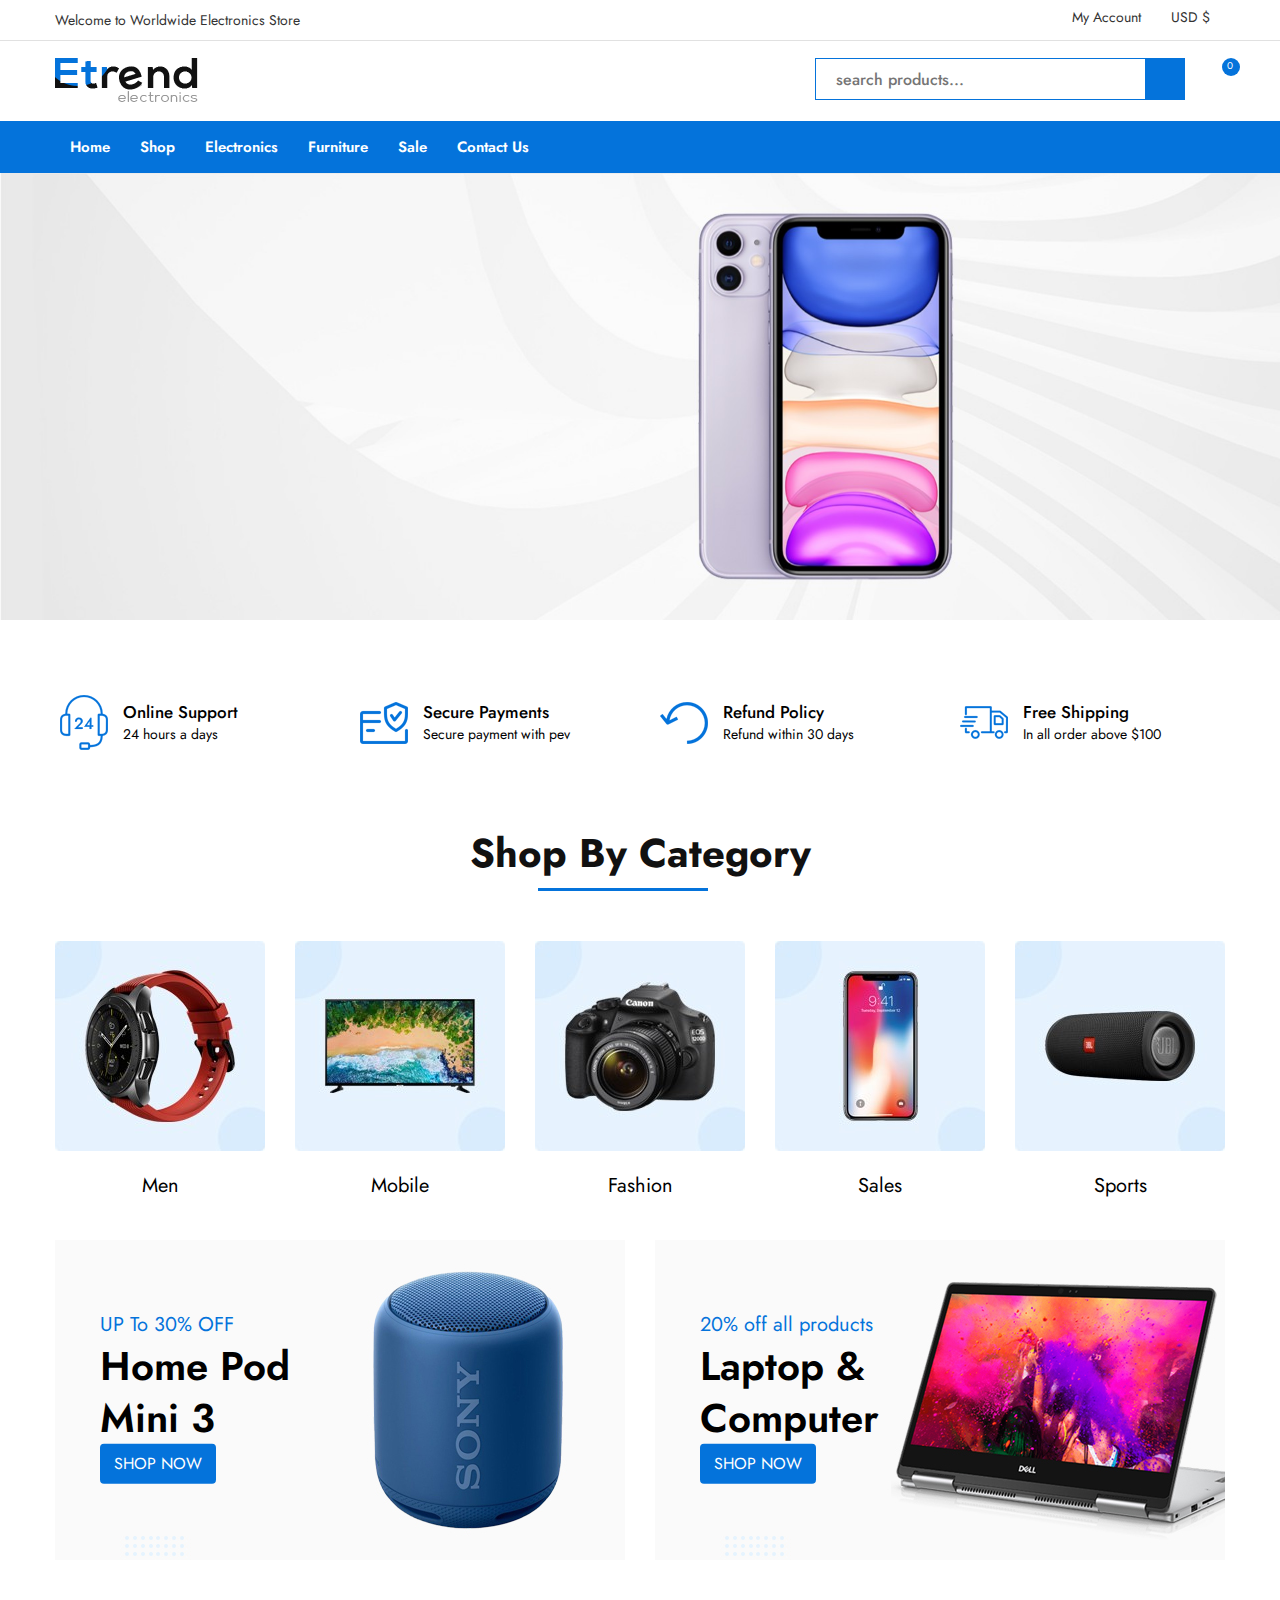
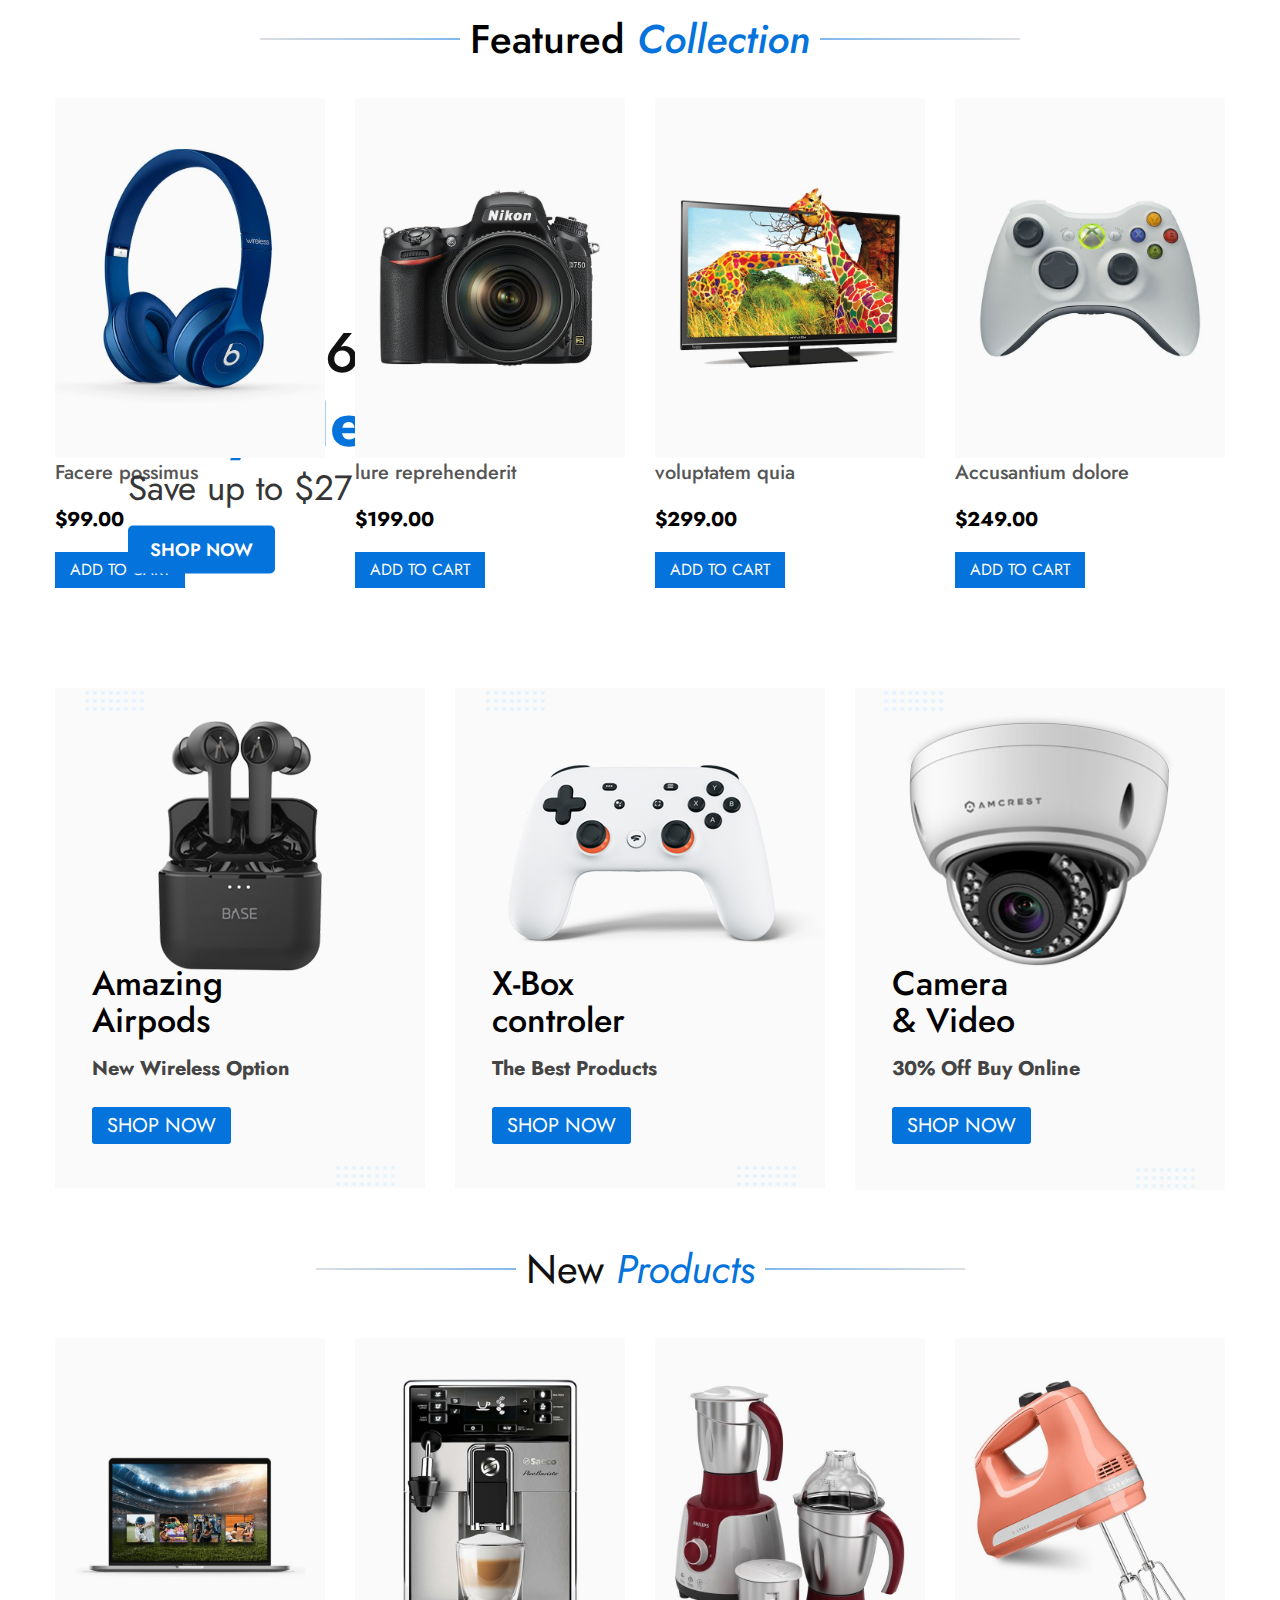
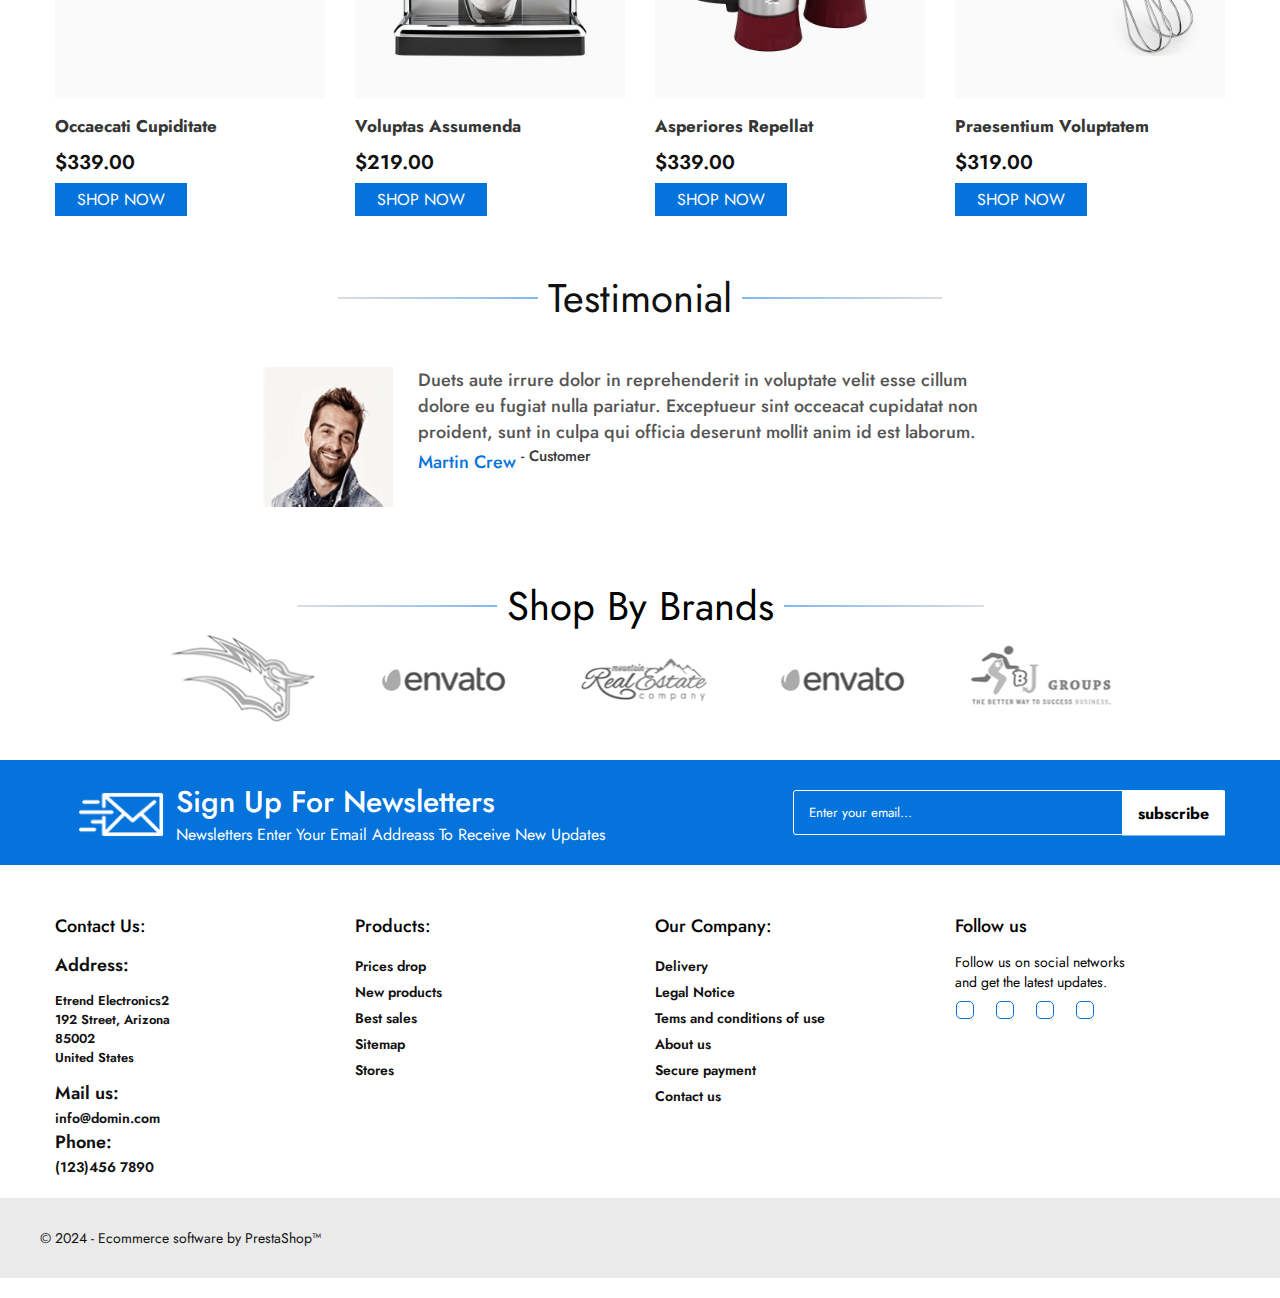
<file: index.html>
<!DOCTYPE html>
<html lang="en">

<head>
  <meta charset="UTF-8" />
  <meta name="viewport" content="width=device-width, initial-scale=1.0" />
  <title>Electronics website</title>
  <link rel="stylesheet" href="css/style.css" />
  <link href="https://fonts.googleapis.com/css2?family=Jost:ital,wght@0,100..900;1,100..900&display=swap"
    rel="stylesheet" />
  <link rel="stylesheet" href="https://cdnjs.cloudflare.com/ajax/libs/font-awesome/6.6.0/css/all.min.css"
    integrity="sha512-Kc323vGBEqzTmouAECnVceyQqyqdsSiqLQISBL29aUW4U/M7pSPA/gEUZQqv1cwx4OnYxTxve5UMg5GT6L4JJg=="
    crossorigin="anonymous" referrerpolicy="no-referrer" />



</head>

<body>
  <div class="web-page">
    <!-- start header section -->
    <div class="header">
      <div class="header-top">
        <div class="header-top-outer">
          <div class="container">
            <div class="header-top-inner">
              <div class="header-top-text">
                <p>Welcome to Worldwide Electronics Store</p>
              </div>
              <ul class="right-side-icon">
                <li><a href="">My Account <i class="fa-solid fa-angle-down"></i></a>
                  <ul class="sub-account">
                    <li><a href="">Create an Account</a></li>
                    <li><a href="">Sign in</a></li>
                  </ul>
                </li>
                <li><a href="">USD $ <i class="fa-solid fa-angle-down"></i></a>
                  <ul class="sub-dollar">
                    <li><a href="#">EUR€</a></li>
                    <li><a href="#">USD$</a></li>

                  </ul>
              </ul>
            </div>
          </div>
        </div>

      </div>
      <!-- and top header -->
      <!-- start header middle -->
      <div class="header-middle">
        <div class="outer-middle">
          <div class="container">
            <div class="inner-middle">
              <div class="logo-header">
                <img src="image/logo.png" alt="">
              </div>



              <div class="cart">
                <a href="#">
                  <i class="fa-solid fa-bag-shopping"></i>
                </a>
                <span class="cart-qty">
                  <span class="cart-number">0</span>
                </span>
              </div>
              <div class="header-search">
                <div class="search-tag-block">
                  <div class="search-box">
                    <form action="">
                      <input type="text" name="text" placeholder=" search products...">
                      <button class="search-botton" type="submit">
                        <i class="fa-solid fa-magnifying-glass"></i>
                      </button>
                    </form>
                  </div>
                </div>
              </div>

            </div>
          </div>
        </div>
      </div>
      <!-- and header middle -->

      <div class="header-end">
        <div class="outer-header-end">
          <div class="container">

            <ul class="header-inner">
              <li><a href="#">Home</a></li>
              <li><a href="#">shop<i class="fa-solid fa-angle-down"></i> </a>
                <ul class="sub-shop">
                  <li><a href="#">Fashion <i class="fa-solid fa-angle-down"></i></a>
                    <ul class="sub-fashion">
                      <li><a href="#">Men</a></li>
                      <li><a href="#">Woman</a></li>
                      <li><a href="#">Kids</a></li>
                      <li><a href="#">Accessiores</a></li>
                    </ul>
                  </li>
                  <li><a href="#">Jewellery <i class="fa-solid fa-angle-down"></i></a>
                    <ul class="sub-jewellery">
                      <li><a href="#">Rings</a></li>
                      <li><a href="#">Bracelets</a></li>
                      <li><a href="#">Necklaces</a></li>
                      <li><a href="#"> Wedding Brands</a></li>
                    </ul>
                  </li>
                  <li><a href="#">Furniture <i class="fa-solid fa-angle-down"></i></a>
                    <ul class="sub-furniture">
                      <li><a href="#">Living Room</a></li>
                      <li><a href="#">Kitchen</a></li>
                      <li><a href="#">Office</a></li>
                      <li><a href="#">Home Decor</a></li>
                    </ul>
                  </li>
                  <li><a href="#"> Autoparts <i class="fa-solid fa-angle-down"></i></a>
                    <ul class="sub-autoparts">
                      <li><a href="#">Engine Parts</a></li>
                      <li><a href="#">Exhaust Parts</a></li>
                      <li><a href="#">Brake Parts</a></li>
                      <li><a href="#">Body Parts</a></li>
                    </ul>
                  </li>
                </ul>
              </li>
              <li><a href="#">Electronics <i class="fa-solid fa-angle-down"></i> </a>
                <ul class="sub-electronics">
                  <li><a href="#">Mobile <i class="fa-solid fa-angle-down"></i></a>
                    <ul class="sub-mobile">
                      <li><a href="#">Apple</a></li>
                      <li><a href="#">BlackBerry</a></li>
                      <li><a href="#">OnePlus</a></li>
                      <li><a href="#">Sony</a></li>
                    </ul>
                  </li>
                  <li> <a href="#">Cameras <i class="fa-solid fa-angle-down"></i></a>
                    <ul class="sub-camera">
                      <li><a href="#">DSLR</a></li>
                      <li><a href="#">Lences</a></li>
                      <li><a href="#">Tripods</a></li>
                      <li><a href="#">Batteries</a></li>
                    </ul>
                  </li>
                </ul>
              </li>
              <li><a href="#"> furniture <i class="fa-solid fa-angle-down"></i></a>
                <ul class="sub-feature">
                  <li><a href="#">Lving Room</a></li>
                  <li><a href="#">Kitchen</a></li>
                  <li><a href="#">Office</a></li>
                  <li><a href="#">Home Decor</a></li>
                </ul>
              </li>
              <li><a href="#">sale</a></li>
              <li><a href="#">contact us</a></li>
            </ul>
          </div>
        </div>
      </div>
    </div>
    <!-- end header section -->
    <!-- start body section -->
    <div class="body-section">
      <!-- start banner-section -->
      <div class="banner-outer">
        <img src="image/banner-image.jpg" alt="">
        <div class="container">
          <div class="banner">
           
            

            <div class="banner-text">
              <p class="text">IPhone16</p>
              <strong>Stay hello G7 </strong>
              <p class="discount">Save up to $27</p>
              <a href="#" class="button">Shop now</a>
            </div>
          </div>
        </div>
      </di2v>
      <!-- end banner section -->
      <!-- start service block -->
      <div class="outer-service">
        <div class="container">
          <div class="inner-service">
            <div class="item-service">
              <div class="inner-item-service">
                <div class="service-img">
                  <img src="image/support.png" alt="" />
                </div>
                <div class="service-text">
                  <span class="support">Online Support </span>
                  <p class="delivery">24 hours a days</p>
                </div>
              </div>
            </div>
            <div class="item-service">
              <div class="inner-item-service">
                <div class="service-img">
                  <img src="image/Securerity.png" alt="" />
                </div>
                <div class="service-text">
                  <span class="support">Secure Payments </span>
                  <p class="delivery">Secure payment with pev</p>
                </div>
              </div>
            </div>
            <div class="item-service">
              <div class="inner-item-service">
                <div class="service-img">
                  <img src="image/Refund-Policy.png" alt="" />
                </div>
                <div class="service-text">
                  <span class="support"> Refund Policy </span>
                  <p class="delivery">Refund within 30 days</p>
                </div>
              </div>
            </div>
            <div class="item-service">
              <div class="inner-item-service">
                <div class="service-img">
                  <img src="image/Free-Shipping.png" alt="" />
                </div>
                <div class="service-text">
                  <span class="support">Free Shipping </span>
                  <p class="delivery">In all order above $100</p>
                </div>
              </div>
            </div>
          </div>
        </div>
      </div>
      <!--start to the category section -->
      <div class="outer-category">
        <div class="container">
          <div class="category-title">
            <strong class="shop-category">Shop by Category

              </stromg>

          </div>
        </div>
      </div>
      <!--and category-heading  -->
      <!-- start category item -->
      <div class="row-category">
        <div class="container">
          <div class="inner-category">
            <div class="item-category">
              <img src="image/men.jpg" alt="">
              <div class="category-text">Men</div>
            </div>
            <div class="item-category">
              <img src="image/mobile.jpg" alt="">
              <div class="category-text">Mobile</div>
            </div>
            <div class="item-category">
              <img src="image/fashion.jpg" alt="">
              <div class="category-text">fashion</div>
            </div>

            <div class="item-category">

              <img src="image/sale.jpg" alt="">
              <div class="category-text">sales</div>

            </div>
            <div class="item-category">
              <div class="item-hide">
                <img src="image/sports.jpg" alt="">
                <div class="category-text">sports</div>
              </div>
            </div>
          </div>
        </div>
      </div>
      <!-- and categoty -->
      <!-- start product  -->
      <div class="outer-product">
        <div class="container">
          <div class="inner-product">
            <div class="item-product">
              <a href="">
                <img src="image/product-1.jpg" alt="">
              </a>
              <div class="product-text">
                <p class="product-discount">UP To 30% OFF</p>
                <strong class="product-mini">Home Pod <br> Mini 3</strong> <br>

                <a href="#" class="button">SHOP NOW</a>
              </div>
            </div>
            <div class="item-product">
              <a href="">
                <img src="image/product-2.jpg" alt=""> </a>
              <div class="product-text">
                <p class="product-discount">
                  20% off all products</p>
                <strong class="product-mini"> Laptop & Computer</strong> <br>

                <a href="#" class="button">SHOP NOW</a>
              </div>
            </div>
          </div>
        </div>
      </div>
      <!-- and product -->
      <!-- start  new product -->
      <div class="outer-newproduct">
        <div class="container">
          <div class="inner-newproduct">
            <div class="text-newproduct">
              <strong class="latest">Featured <i class="collect">Collection</i> </strong>
            </div>
            <div class="body-newproduct">
              <div class="item-newproduct">
                <div class="imagenewproduct">
                  <img src="image/newproduct1.jpg" alt="">
                  <div class="image-text">
                    <a href="#" class="Quick-view">Quick View</a>
                  </div>
                </div>
                <div class="newproduct-text">
                  <p class="possimus">Facere possimus </p>
                  <strong>$99.00</strong>

                  <a href="#" class="button">add to cart</a>
                </div>
              </div>
              <div class="item-newproduct">
                <div class="imagenewproduct">
                  <img src="image/newproduct2.jpg" alt="">
                  <div class="image-text">
                    <a href="#" class="Quick-view">Quick View</a>
                  </div>
                </div>
                <div class="newproduct-text">
                  <p class="possimus">lure reprehenderit </p>
                  <strong>$199.00</strong>

                  <a href="#" class="button">add to cart</a>
                </div>
              </div>
              <div class="item-newproduct">
                <div class="imagenewproduct">
                  <img src="image/newproduct3.jpg" alt="">
                  <div class="image-text">
                    <a href="#" class="Quick-view">Quick View</a>
                  </div>
                </div>
                <div class="newproduct-text">
                  <p class="possimus">voluptatem quia </p>
                  <strong>$299.00</strong>

                  <a href="#" class="button">add to cart</a>
                </div>
              </div>

              <div class="item-newproduct">
                <div class="item-hide">
                  <div class="imagenewproduct">
                    <img src="image/newproduct4.jpg" alt="">
                    <div class="image-text">
                      <a href="#" class="Quick-view">Quick View</a>
                    </div>
                  </div>
                  <div class="newproduct-text">
                    <p class="possimus">Accusantium dolore</p>
                    <strong>$249.00</strong>

                    <a href="#" class="button">add to cart</a>
                  </div>
                </div>
              </div>
            </div>

          </div>
        </div>
      </div>
      <!-- and new product -->
      <!-- start hiro product -->
      <div class="outer-hiroproduct">
        <div class="container">
          <div class="inner-hiroproduct">

            <div class="item-inner-hiro">
              <a href="">
                <img src="image/feature1.jpg" alt="">
              </a>
              <div class="item-hiroproduct">
                <p>
                  <strong>Amazing <br>
                    Airpods</strong>
                <p class="new-hiro">new wireless option</p>
                <a href="#" class="button">Shop now</a>
                </p>

              </div>
            </div>
            <div class="item-inner-hiro">
              <a href="">
                <img src="image/feature2.jpg" alt="">
              </a>
              <div class="item-hiroproduct">
                <p>
                  <strong>X-Box <br>
                    controler</strong>
                <p class="new-hiro">the best products</p>
                <a href="#" class="button">Shop now</a>
                </p>

              </div>
            </div>
            <div class="item-inner-hiro">
              <div class="hide-image">
                <a href="">
                  <img src="image/feature3.jpg" alt="">
                </a>
                <div class="item-hiroproduct">
                  <p>
                    <strong>Camera<br>
                      & Video</strong>
                  <p class="new-hiro">30% off buy online</p>
                  <a href="#" class="button">Shop now</a>
                  </p>

                </div>
              </div>
            </div>
          </div>

        </div>
      </div>

      <!--and  hiro product  -->






      <!--  start to product-collection -->
      <div class="outer-product-collection">
        <div class="container">
          <div class="inner-product-collection">
            <div class="text-product-heading">
              <strong class="latest">New <span class="product">Products</span>
              </strong>
              <div class="body-product-collection">
                <div class="item-product-collection">
                  <div class="imagenewproduct">
                    <img src="image/product11.jpg" alt="">
                    <div class="image-text">
                      <a href="#" class="Quick-view">Quick View</a>
                    </div>
                  </div>
                  <div class="text-product-collection">
                    <p class="detail"> Occaecati Cupiditate</p>
                    <p> <strong class="dolar">$339.00</strong>
                    </p>
                    <a href="#" class="button">Shop now</a>
                  </div>
                </div>

                <div class="item-product-collection">
                  <div class="imagenewproduct">
                    <img src="image/product12.jpg" alt="">
                    <div class="image-text">
                      <a href="#" class="Quick-view">Quick View</a>
                    </div>
                  </div>
                  <div class="text-product-collection">
                    <p class="detail">Voluptas assumenda</p>
                    <p> <strong class="dolar">$219.00</strong>
                    </p>
                    <a href="#" class="button">Shop now</a>
                  </div>
                </div>

                <div class="item-product-collection">
                  <div class="item-hide">
                    <div class="imagenewproduct">
                      <img src="image/product13.jpg" alt="">
                      <div class="image-text">
                        <a href="#" class="Quick-view">Quick View</a>
                      </div>
                    </div>
                    <div class="text-product-collection">
                      <p class="detail"> asperiores repellat</p>
                      <p> <strong class="dolar">$339.00</strong>
                      </p>
                      <a href="#" class="button">Shop now</a>
                    </div>
                  </div>
                </div>

                <div class="item-product-collection">
                  <div class="item-hide-2">
                    <div class="imagenewproduct">
                      <img src="image/product14.jpg" alt="">
                      <div class="image-text">
                        <a href="#" class="Quick-view">Quick View</a>
                      </div>
                    </div>
                    <div class="text-product-collection">
                      <p class="detail"> praesentium voluptatem</p>
                      <p> <strong class="dolar">$319.00</strong>
                      </p>
                      <a href="#" class="button">Shop now</a>
                    </div>
                  </div>
                </div>




              </div>

            </div>
          </div>
        </div>
      </div>
      <!-- and to product-collection -->


      <!-- start to Testimonial -->
      <div class="outer-testimonial">
        <div class="container">
          <div class="inner-testimonial">
            <div class="heading-testimonial">
              <strong class="latest">Testimonial</strong>
            </div>
          </div>
          <div class="body-testimonial">

            <div class="image-testimonial">
              <img src="image/tetimonial2.jpg" alt="">
            </div>
            <div class="text-testimonial">
              <p>
                Duets aute irrure dolor in reprehenderit in voluptate velit esse cillum dolore eu fugiat nulla pariatur.
                Exceptueur sint occeacat cupidatat non proident, sunt in culpa qui officia deserunt mollit anim id est
                laborum.
              </p>
              <p class="crew">martin crew <sup>- Customer</sup></p>
            </div>
          </div>
        </div>
      </div>

      <!-- and to testim onial -->


      <!-- start  latest-blogs -->
      <div class="outer-latest">
        <div class="container">
          <div class="inner-latest">
            <div class="heading-latest">
              <strong class="  latest">Shop By Brands </strong>
            </div>
          </div>
          <div class="body-latest">
            <div class="item-latest">

              <div class="image-latest">
                <img src="image/img1.png" alt="">
              </div>
              <div class="image-latest">

                <img src="image/img2.png" alt="">
              </div>
              <div class="image-latest">

                <img src="image/img4.png" alt="">
              </div>
              <div class="image-latest">

                <img src="image/img3.png" alt="">
              </div>
              <div class="image-latest">

                <img src="image/img5.png" alt="">
              </div>

            </div>



          </div>

        </div>
      </div>
      <!-- and latest-blogs -->
    </div>
    <!-- start footer -->
    <div class="footer">
      <div class="footer-top">
        <div class="outer-footer-top">
          <div class="container">
            <div class="inner-footer-top">
              <div class="item-top-footer">
                <img src="image/newsletter-icon.png" alt="">
                <div class="new-letter-text">
                  <h4>Sign Up For Newsletters</h4>
                  <p>Newsletters Enter Your Email Addreass To Receive New Updates</p>
                </div>
              </div>
              <div class="footer-search-box">
                <div class="gooter-search-block">
                  <div class="search-footer-box">
                    <form action="">
                      <input type="email" name="email" value="Enter your email...">
                      <a href="#" class="subscribe">subscribe</a>
                    </form>
                  </div>
                </div>
              </div>
            </div>
          </div>
        </div>
      </div>
      <div class="middle-top">

        <div class="outer-middle-footer">
          <div class="container">
            <div class="inner-middle-footer">
              <ul class="item-footer">
                <span>Contact Us:</span>

                <li>Address:</li>
                <span class="Address">
                  Etrend Electronics2 <br>
                  192 Street, Arizona <br>
                  85002 <br>
                  United States <br>
                </span>
                <li>Mail us: </li>
                <a href="#">info@domin.com</a>

                <li>Phone: </li>
                <a href="tel:1-562-867-5309">(123)456 7890</a>

              </ul>

              <ul class="item-footer">
                <span>Products:</span>

                <li><a href="#">Prices drop</a></li>
                <li><a href="#">New products</a></li>
                <li><a href="#">Best sales</a></li>
                <li><a href="#">Sitemap</a></li>
                <li><a href="#">Stores</a></li>
              </ul>



              <ul class="item-footer">
                <span>Our Company:</span>

                <li><a href="#">Delivery</a></li>
                <li><a href="#">Legal Notice</a></li>
                <li><a href="#">Tems and conditions of use</a></li>
                <li><a href="#">About us</a></li>
                <li><a href="#">Secure payment</a></li>
                <li><a href="#">Contact us</a></li>
              </ul>


              <ul class="item-footer">
                <span>Follow us</span>

                <p>Follow us on social networks <br> and get the latest updates.</p>
                <ul class="icon">
                  <li><a href="#">
                      <i class="fa-brands fa-facebook"></i>
                    </a></li>
                  <li><a href="#">
                      <i class="fa-brands fa-twitter"></i>
                    </a></li>
                  <li><a href="#">
                      <i class="fa-brands fa-youtube"></i>
                    </a></li>
                  <li><a href="#">
                      <i class="fa-brands fa-google-plus-g"></i>
                    </a></li>
                </ul>
              </ul>

            </div>
          </div>
        </div>
      </div>
      <div class="end-top">
        <div class="outer-footer-end">
          <div class="container">
            <div class="inner-footer-end">
              <p class="footer-end-text">
                <a href="https://prestashop.com/">
                  © 2024 - Ecommerce software by PrestaShop™
                </a>
              </p>
              <ul>
                <li><a href="#"> <i class="fa-brands fa-cc-visa"></i></a></li>
                <li><a href="#"> <i class="fa-brands fa-cc-paypal"></i></a></li>
                <li><a href="#"> <i class="fa-brands fa-cc-discover"></i></a></li>
                <li><a href="#"> <i class="fa-brands fa-cc-amex"></i></a></li>
                <li><a href="#"> <i class="fa-brands fa-cc-mastercard"></i></a></li>
              </ul>
            </div>
          </div>
        </div>
      </div>
    </div>
  </div>
</body>

</html>
</file>
<file: css/style.css>
* {
      margin: 0;
      padding: 0;
      font-family: "Jost", sans-serif;
  }

  img {
      width: 100%;
      display: block;
      height: auto;
  }

  .collect {
      color: #0473db;
  }

  .container {
      max-width: 1200px;
      padding: 0 15px;
      margin: 0 auto;
      box-sizing: border-box;
      display: block;
      width: 100%;
  }

  @media(max-width:1199px) {
      .container {
          max-width: 960px;
      }
  }

  @media(max-width:991px) {
      .container {
          max-width: 720px;
      }
  }

  @media(max-width:767px) {
      .container {
          max-width: 540px;
      }
  }

  a {
      text-decoration: none;
  }

  ul {
      padding: 0;
  }

  li {
      list-style-type: none;
      text-decoration: none;
  }

  /* start header section */
  .header {
      display: block;
  }

  .header-top {
      display: block;
      box-sizing: border-box;
  }

  .header-top-outer {
      display: block;
      clear: both;
      border-bottom: 1px solid #e1e1e1;
  }

  .header-top-outer .header-top-inner {
      display: flex;
      justify-content: space-between;

      margin: 0 -15px;
  }

  .header-top-outer .header-top-inner .header-top-text {
      width: 50%;
      padding: 0 15px;
      box-sizing: border-box;

  }

  .header-top-outer .header-top-inner .header-top-text p {
      display: block;
      padding: 10px 0;
      box-sizing: border-box;
      font-size: 14px;
      color: #333333;
      font-weight: 400;
  }

  @media(max-width:767px) {
      .header-top-outer .header-top-inner .header-top-text p {

          font-size: 13px;
      }
  }

  .header-top-outer .header-top-inner .right-side-icon {
      width: 50%;
      display: flex;
      padding: 0 15px;
      box-sizing: border-box;
      justify-content: flex-end;
  }


  .header-top-outer .header-top-inner .right-side-icon li {
      position: relative;
      padding: 5px 15px;
      box-sizing: border-box;
      display: block;


  }

  .header-top-outer .header-top-inner .right-side-icon li a:hover {
      color: #0473db;
  }

  .header-top-outer .header-top-inner .right-side-icon li a {
      display: inline-block;
      color: #111;
      font-size: 14px;
      font-weight: 400;
      color: #333333;
  }



  .fa-solidfa-angle-down::before {
      content: "\f107";
      font-weight: 500;
      font-style: normal;
      line-height: 1px;

  }

  .header-top-outer .header-top-inner .right-side-icon li .sub-account {
      display: none;
      border-top: 3px solid #0473db;
      position: absolute;
      top: 100%;
      left: 0;
      z-index: 100;
      background-color: #fff;
      min-width: 140px;
      font-size: 14px;
      color: #000;
      box-shadow: rgba(0, 0, 0, 0.24) 0px 3px 8px;


  }

  .header-top-outer .header-top-inner .right-side-icon li .sub-dollar {
      display: none;
      border-top: 3px solid #0473db;
      position: absolute;
      top: 100%;
      left: 0;
      z-index: 100;
      background-color: #fff;
      min-width: 90px;
      font-size: 14px;
      color: #000;
      box-shadow: rgba(0, 0, 0, 0.24) 0px 3px 8px;
  }

  .header-top-outer .header-top-inner .right-side-icon li:hover .sub-dollar {
      display: block;
  }

  .header-top-outer .header-top-inner .right-side-icon li .sub-account a {
      display: inline-block;


      box-sizing: border-box;
      text-align: left;
  }

  .header-top-outer .header-top-inner .right-side-icon li:hover .sub-account {
      display: block;

  }

  .header-top-outer .header-top-inner .right-side-icon li .sub-dollar a {
      background-color: #fff;
      border: 1px solid black;
      display: inline-block;
      padding: 4px 15px;
      text-align: center;
      color: #000;
      transition: .5s all ease .5s;


  }

  .header-top-outer .header-top-inner .right-side-icon li .sub-dollar a:hover {
      background-color: #0473db;
      color: #fff;
  }

  /*  and header -top */
  /*  start header  middle */
  .outer-middle {
      display: block;
      clear: both;


  }

  .outer-middle .inner-middle {
      display: block;
      margin: 0 -15px;
  }

  .outer-middle .inner-middle .logo-header {
      float: left;
      padding: 15px;
      box-sizing: border-box;
      height: 80px;
  }


  .outer-middle .inner-middle .cart {
      position: relative;
      float: right;
      width: 45px;

  }

  @media(max-width:767px) {
      .outer-middle .inner-middle .cart {
          width: 31px;
      }

  }

  .outer-middle .inner-middle .cart a {
      display: block;
      padding: 26px 0;
      text-align: center;
      line-height: 24px;


      font-size: 24px;
      color: #0473db;
  }

  .outer-middle .inner-middle .cart .cart-qty {
      display: block;
      position: absolute;
      top: 17px;
      color: #fff;

      font-size: 10px;
      height: 18px;
      left: 27px;

      width: 18px;
      border-radius: 50%;
      background-color: #0473db;

  }

  @media(max-width:767px) {
      .outer-middle .inner-middle .cart .cart-qty {

          left: 21px;
      }

  }


  .outer-middle .inner-middle .cart-qty .cart-number {

      text-align: center;
      padding-left: 5px;
      box-sizing: border-box;
  }

  .outer-middle .inner-middle .header-search {
      float: right;
      position: relative;
      width: 370px;
      margin-left: 15px;
      padding: 17px 0;
      margin-right: 10px;
      box-sizing: border-box;
  }

  @media(max-width:767px) {
      .outer-middle .inner-middle .header-search {
          width: 297px;
          padding: 16px 0;

      }

  }

  .outer-middle .inner-middle .header-search .search-tag-block {

      display: block;
      text-align: center;
      margin: 0;
  }

  .outer-middle .inner-middle .header-search .search-tag-block .search-box {
      position: relative;
      min-width: 100%;
      float: none;
  }

  .outer-middle .inner-middle .header-search .search-tag-block .search-box .form {
      position: relative;
  }

  input[type="text"] {
      min-width: 100%;
      background: #ffffff;
      color: #111111;
      height: 42px;
      padding-left: 15px;
      padding-right: 45px;
      min-width: 100%;
      font-weight: 500;
      border: 1px solid #0473db;
      box-sizing: border-box;
      font-size: 16px;
      width: 100%;
  }

  .outer-middle .inner-middle .header-search .search-tag-block .search-box .search-botton {
      background: #0473db;
      border: none;
      color: #fff;
      height: 40px;
      width: 40px;
      padding: 0;
      text-align: center;
      position: absolute;
      right: 0px;
      top: 1px;
  }

  /*  and header  middle */

  /* start  header bottom */


  .header-end {
      display: block;
      box-sizing: border-box;
  }

  .outer-header-end {
      display: block;
      background-color: #0473db;
      clear: both;
  }

  .outer-header-end .header-inner {
      display: flex;

  }

  .outer-header-end .header-inner li {
      padding: 10px 15px;
      box-sizing: border-box;
      position: relative;
  }

  @media(max-width:767px) {
      .outer-header-end .header-inner li {
          padding: 8px 12px;

      }

  }

  .outer-header-end .header-inner>li>a {
      display: inline-block;

      color: #fff;
      font-size: 15px;
      font-weight: 600;
      text-decoration: none;
      text-transform: capitalize;
      padding: 5px 0;
  }

  @media(max-width:767px) {
      .outer-header-end .header-inner>li>a {
          font-size: 13px;
          padding: 0;

      }

  }

  .outer-header-end .header-inner li .sub-shop {
      position: absolute;
      display: none;
      top: 100%;
      left: 0;
      box-shadow: rgba(0, 0, 0, 0.24) 0px 3px 8px;
      min-width: 210px;
      z-index: 100;
      background-color: #fff;
      box-sizing: border-box;
      transition: 0.5s;
  }

  .outer-header-end .header-inner li .sub-shop a {
      text-decoration: none;
      color: #111111;

      z-index: 1;
      box-sizing: border-box;
  }

  .outer-header-end .header-inner li .sub-shop>li:hover>a {
      color: #0473db;

  }

  .outer-header-end .header-inner li:hover>.sub-shop {
      display: block;
      color: #0473db;
      transition: 0.5s all ease;
  }

  .outer-header-end .header-inner li .sub-shop>li .sub-fashion {
      display: none;
      position: absolute;
      left: 100%;
      top: 3px;
      z-index: 3;
      background-color: #fff;
      box-shadow: rgba(0, 0, 0, 0.24) 0px 3px 8px;
      min-width: 210px;

      box-sizing: border-box;
      margin-left: 1px;
      overflow: hidden;
      transition: all 0.7s ease 0.2s;



  }

  .outer-header-end .header-inner li .sub-shop>li .sub-fashion :hover a {
      color: #0473db;
      display: block;
  }

  .outer-header-end .header-inner li .sub-shop>li:hover .sub-fashion {
      display: block;
      z-index: 2;
  }

  .outer-header-end .header-inner li .sub-shop>.sub-fashion:hover>.sub-fashion {
      display: none;

  }

  .outer-header-end .header-inner .sub-shop li .sub-jewellery {
      display: none;
      position: absolute;
      left: 100%;
      top: 3px;
      z-index: 3;
      background-color: #fff;
      min-width: 210px;

      box-sizing: border-box;
      margin-left: 1px;
      overflow: hidden;
      transition: all 0.7s ease 0.2s;


  }

  .outer-header-end .header-inner li .sub-shop>li:hover .sub-jewellery {
      display: block;

  }

  .outer-header-end .header-inner li .sub-shop>li:hover .sub-jewellery li a:hover {
      color: #0473db;

  }

  .outer-header-end .header-inner .sub-shop li .sub-furniture {
      display: none;
      position: absolute;
      left: 100%;
      top: 3px;
      z-index: 3;
      background-color: #fff;
      min-width: 210px;

      box-sizing: border-box;
      margin-left: 1px;
      overflow: hidden;
      transition: all 0.7s ease 0.2s;


  }

  .outer-header-end .header-inner .sub-shop>li:hover .sub-furniture {
      display: block;

  }

  .outer-header-end .header-inner .sub-shop>li:hover .sub-furniture li a:hover {
      color: #0473db;
  }

  .outer-header-end .header-inner .sub-shop li .sub-autoparts {
      display: none;
      position: absolute;
      left: 100%;
      top: 3px;
      z-index: 3;
      background-color: #fff;
      min-width: 210px;

      box-sizing: border-box;
      margin-left: 1px;
      overflow: hidden;
      transition: all 0.7s ease 0.2s;
  }

  .outer-header-end .header-inner .sub-shop>li:hover .sub-autoparts {
      display: block;
  }

  .outer-header-end .header-inner .sub-shop>li:hover .sub-autoparts li a:hover {
      color: #0473db;
  }

  .outer-header-end .header-inner li .sub-electronics {
      position: absolute;
      top: 100%;
      left: 0;
      display: none;
      z-index: 100;
      background-color: #fff;
      box-shadow: rgba(0, 0, 0, 0.24) 0px 3px 8px;
      min-width: 210px;




  }

  .outer-header-end .header-inner li .sub-electronics a {
      color: #111111;
      font-size: 14px;


  }

  .outer-header-end .header-inner li .sub-electronics li a:hover {
      color: #0473db;

  }

  .outer-header-end .header-inner li:hover .sub-electronics {
      display: block;
  }

  .outer-header-end .header-inner li .sub-electronics li .sub-mobile {
      position: absolute;
      left: 100%;
      top: 5px;
      display: none;
      background-color: #fff;

      z-index: 100;
      min-width: 210px;
      padding: 0 15px;
      color: #000;
      transition: 0.4s;

  }

  .outer-header-end .header-inner li .sub-mobile a {
      font-size: 14px;
      color: #000;
  }


  .outer-header-end .header-inner li .sub-electronics li:hover .sub-mobile {
      display: block;
  }


  .outer-header-end .header-inner li .sub-electronics li .sub-camera {
      position: absolute;
      left: 100%;
      top: 5px;
      display: none;
      background-color: #fff;

      z-index: 100;
      min-width: 210px;
      padding: 0 15px;
      color: #000;
      transition: 0.4s;
  }

  .outer-header-end .header-inner li .sub-electronics li:hover .sub-camera {
      display: block;
  }

  .outer-header-end .header-inner li .sub-feature {
      position: absolute;
      top: 100%;
      left: 0;
      background-color: #fff;
      box-shadow: rgba(0, 0, 0, 0.24) 0px 3px 8px;
      z-index: 100;
      min-width: 210px;
      padding: 0 15px;
      color: #000;
      transition: 0.5s;
      display: none;



  }

  .outer-header-end .header-inner li .sub-feature a {
      color: #000;

  }

  .outer-header-end .header-inner li:hover .sub-feature {
      display: block;
  }

  .outer-header-end .header-inner li .sub-feature li a:hover {
      color: #0473db;



  }


  /* start body section */


  .banner-outer {
      display: block;
      position: relative;
      clear: both;
  }


  .banner-outer .banner-text {
      display: block;
      position: absolute;
      top: 50%;
      left: 10%;
      transform: translate(0, -50%);

  }

  .banner-outer .banner-text {

      display: block;
  }


  .banner-outer .banner-text .text {
      display: block;
      font-size: 56px;
      color: #111111;
      font-weight: 500;
      line-height: 1;
      text-transform: capitalize;
      margin-bottom: 0;
  }

  @media(max-width:1199px) {
      .banner-outer .banner-text .text {
          font-size: 50px;

      }

  }

  @media(max-width:767px) {
      .banner-outer .banner-text .text {
          font-size: 36x;
          font-weight: 400;

      }
  }

  .banner-outer .banner-text strong {
      color: #0473db;
      font-size: 65px;
      line-height: 1.3;
      padding: 0;
      display: block;
      text-transform: capitalize;
  }

  @media(max-width:1199px) {
      .banner-outer .banner-text strong {
          font-size: 50px;

      }
  }

  @media(max-width:767px) {
      .banner-outer .banner-text strong {

          font-size: 36x;
          font-weight: 400;

      }
  }

  .banner-outer .banner-text .discount {
      font-size: 35px;
      color: #363636;
      display: block;
      line-height: 1.3;
      margin-bottom: 15px;
      font-weight: 400;
  }

  @media(max-width:1199px) {
      .banner-outer .banner-text .discount {
          font-size: 30px;
          margin-bottom: 0;

      }
  }

  @media(max-width:767px) {
      .banner-outer .banner-text .discount {
          font-size: 23x;
          font-weight: 400;
          margin-bottom: 4px;
      }
  }



  .banner-outer .banner-text a {

      color: #fff;
      background-color: #0473db;
      display: inline-block;
      padding: 11px 22px;
      text-decoration: none;
      border-radius: 5px;
      font-size: 18px;
      font-weight: 600;
      text-align: center;
      box-sizing: border-box;
      text-transform: uppercase;
  }

  @media(max-width:1199px) {
      .banner-outer .banner-text a {
          padding: 10px 15px;
          text-transform: uppercase;
      }
  }

  @media(max-width:767px) {
      .banner-outer .banner-text a {

          font-weight: 400;
          font-size: 12px;
      }
  }

  .banner-outer .banner-text a:hover {
      background-color: #363636;
      color: #fff;
  }

  /* end banner-section */

  /* start  service-section */
  .outer-service {
      display: block;
      margin-top: 70px;
  }

  .outer-service .inner-service {
      display: flex;
      margin-left: -15px;
      margin-right: -15px;
      flex-wrap: wrap;
  }

  .outer-service .inner-service .item-service {
      margin: 0 auto;
      padding: 0 15px;
      box-sizing: border-box;
      display: block;
      width: 25%;
  }

  @media(max-width:767px) {
      .outer-service .inner-service .item-service {
          width: 50%;
      }
  }

  .outer-service .inner-service .item-service .inner-item-service {
      display: flex;
      padding: 5px;
      box-sizing: border-box;
      flex-wrap: wrap;
      align-items: center;

  }

  @media(max-width:1199) {
      .outer-service .inner-service .item-service .inner-item-service {
          display: block;
          padding: 0;
      }
  }

  @media(max-width:767px) {
      .outer-service .inner-service .item-service .inner-item-service {
          width: 100%;
      }
  }

  .outer-service .inner-service .item-service .inner-item-service .service-img {
      padding-right: 15px;
      box-sizing: border-box;
      display: block;
  }

  @media(max-width:1199px) {
      .outer-service .inner-service .item-service .inner-item-service .service-img img {
          width: 50px;
          margin: 0 auto;

      }
  }

  @media(max-width:991px) {
      .outer-service .inner-service .item-service .inner-item-service .service-img img {
          width: 40px;


      }
  }


  .outer-service .inner-service .item-service.inner-item-service .service-text {
      display: block;
      padding: 10px;
      line-height: 0.5;
      box-sizing: border-box;

  }

  @media(max-width:1199px) {
      .outer-service .inner-service .item-service .inner-item-service .service-text {
          text-align: center;

      }
  }

  @media(max-width:991px) {
      .outer-service .inner-service .item-service .inner-item-service .service-text {
          text-align: left;


      }
  }


  .outer-service .inner-service .item-service .inner-item-service .service-text .support {
      padding: 5px 0 0 0;
      font-size: 17px;
      font-weight: 500;


  }

  @media(max-width:1199px) {
      .outer-service .inner-service .item-service .inner-item-service .service-text .support {
          font-size: 19px;
          font-weight: 400;

      }
  }

  @media(max-width:991px) {
      .outer-service .inner-service .item-service .inner-item-service .service-text .support {
          font-size: 15px;


      }
  }

  .outer-service .inner-service .item-service .inner-item-service .service-text .delivery {
      font-size: 14px;
  }

  @media(max-width:991px) {
      .outer-service .inner-service .item-service .inner-item-service .service-text .delivery {
          font-size: 12px;
          font-weight: 400;


      }
  }


  /* and service block */
  .outer-category {
      margin-top: 70px;
      display: block;
  }

  .outer-category .category-title {
      position: relative;
      display: block;
      text-align: center;
      margin-bottom: 50px;
      font-weight: 350;
      font-size: 40px;
      color: #111111;
      text-transform: capitalize;
      line-height: 1.4em;



  }


  .outer-category .category-title .shop-category {

      position: relative;
      display: inline-block;
      vertical-align: top;
      padding-bottom: 10px;

  }

  .outer-category .category-title .shop-category::after {
      content: " ";
      bottom: 0;
      position: absolute;
      height: 3px;
      width: 50%;
      left: 20%;
      margin: 0 auto;
      display: block;
      background-color: #0473db;

  }

  .row-category {
      display: block;

  }

  .row-category .inner-category {

      margin-left: -15px;
      margin-right: -15px;
      display: flex;
      flex-wrap: wrap;
  }


  .row-category .inner-category .item-category {
      padding: 0 15px;
      display: block;
      margin: 0 auto;
      box-sizing: border-box;
      width: 20%;

  }

  @media(max-width:991px) {
      .row-category .inner-category .item-category {
          margin: 0;
          width: 25%;
      }
  }

  @media(max-width:767px) {
      .row-category .inner-category .item-category {
          width: 50%;
      }
  }

  .row-category .inner-category .item-category .item-hide {
      display: block;
      overflow: hidden;
  }

  @media(max-width:991px) {
      .row-category .inner-category .item-category .item-hide {
          display: none;
      }
  }

  @media(max-width:767px) {
      .row-category .inner-category .item-category .item-hide {
          display: block;
      }
  }

  .row-category .inner-category .item-category .category-text {
      text-align: center;
      padding-top: 20px;
      font-size: 20px;
      text-transform: capitalize;
      font-weight: 400;

  }


  /* and category-item */
  /* start category-product */
  .outer-product {
      display: block;
      margin-top: 40px;

  }

  .outer-product .inner-product {
      display: flex;
      flex-wrap: wrap;

      margin-left: -15px;
      margin-right: -15px;
  }

  .outer-product .inner-product .item-product {
      padding: 0 15px;
      box-sizing: border-box;
      position: relative;
      width: 50%;
  }

  .outer-product .inner-product .item-product a {
      overflow: hidden;
      display: block;
      cursor: pointer;
  }

  .outer-product .inner-product .item-product img {
      width: 100%;
      height: auto;
      display: block;
      transition: all 0.1s ease-in-out;

  }

  a:hover img {
      transform: scale(1.1);
      cursor: pointer;

  }



  .outer-product .inner-product .item-product .product-text {
      position: absolute;
      top: 50%;
      left: 10%;
      transform: translate(0, -50%);
      line-height: 1.3;
      width: 50%;
  }

  .outer-product .inner-product .item-product .product-text .product-discount {
      font-size: 20px;
      color: #0473db;
      font-weight: 400;
      line-height: 1.5;

  }

  @media(max-width:991px) {
      .outer-product .inner-product .item-product .product-text .product-discount {
          font-size: 14px;
          line-height: 1;
          font-weight: 500;
      }
  }

  @media(max-width:767px) {
      .outer-product .inner-product .item-product .product-text .product-discount {
          font-size: 10px;
      }
  }

  .outer-product .inner-product .item-product .product-text .product-mini {
      font-size: 40px;
      text-transform: capitalize;
      font-weight: 600;
      padding-bottom: 10px;
      box-sizing: border-box;
  }

  @media(max-width:991px) {
      .outer-product .inner-product .item-product .product-text .product-mini {
          font-size: 30px;
          font-weight: 500;
          padding-bottom: 0;

      }
  }

  @media(max-width:767px) {
      .outer-product .inner-product .item-product .product-text .product-mini {
          font-size: 21px;
          font-weight: 400;
      }
  }

  .outer-product .inner-product .item-product .product-text .button {

      color: #fff;
      background: #0473db;
      padding: 10px 14px;
      display: inline-block;
      font-size: 16px;
      font-weight: 400;
      border-radius: 4px;
      box-sizing: border-box;
  }

  @media(max-width:991px) {
      .outer-product .inner-product .item-product .product-text .button {
          padding: 6px 4px;
          box-sizing: border-box;
          font-size: 14px;

      }
  }

  @media(max-width:767px) {
      .outer-product .inner-product .item-product .product-text .button {
          padding: 5px 3px;
          font-size: 12px;
      }
  }

  .outer-product .inner-product .item-product .product-text .button:hover {
      background-color: #111;
  }

  .outer-product .inner-product .item-product .product-text a {
      text-decoration: none;
      font-size: 23px;
  }

  /* and product

  /*  start newproduct */
  .outer-newproduct {
      display: block;
      margin-top: 50px;
  }

  .outer-newproduct .inner-newproduct .text-newproduct {
      text-align: center;
      margin-bottom: 30px;


  }

  .outer-newproduct .inner-newproduct {
      display: block;
      margin-left: -15px;
      margin-right: -15px;

  }

  .outer-newproduct .inner-newproduct .text-newproduct strong {
      font-size: 40px;
      position: relative;
      font-weight: 500;
      display: inline-block;
  }

  @media(max-width:767px) {
      .outer-newproduct .inner-newproduct .text-newproduct strong {
          font-size: 25px;
      }
  }

  .Collection {
      color: #0473db;

  }



  @media(max-width:991px) {
      .text-newproduct strong::before {
          width: 158px;

      }
  }

  @media(max-width:768px) {
      .text-newproduct strong::before {
          width: 140px;

      }
  }


  @media(max-width:991px) {
      .text-newproduct strong::after {
          width: 140px;

      }
  }


  .outer-newproduct .inner-newproduct .body-newproduct {
      display: flex;

      flex-wrap: wrap;
      box-sizing: border-box;


  }

  .outer-newproduct .inner-newproduct .body-newproduct .item-newproduct {
      padding: 0 15px;
      box-sizing: border-box;
      width: 25%;
  }

  @media(max-width:991px) {
      .outer-newproduct .inner-newproduct .body-newproduct .item-newproduct {
          width: 33.33%;
          padding: 13px;
          box-sizing: border-box;
      }
  }

  @media(max-width:767px) {
      .outer-newproduct .inner-newproduct .body-newproduct .item-newproduct {
          width: 50%;
      }

  }

  .outer-newproduct .inner-newproduct .body-newproduct .item-newproduct .item-hide {
      display: block;
  }

  @media(max-width:991px) {
      .outer-newproduct .inner-newproduct .body-newproduct .item-newproduct .item-hide {
          display: none;
      }
  }

  @media(max-width:767px) {
      .outer-newproduct .inner-newproduct .body-newproduct .item-newproduct .item-hide {
          display: block;
      }

  }

  .outer-newproduct .inner-newproduct .body-newproduct .item-newproduct .imagenewproduct {
      position: relative;
      display: block;
      overflow: hidden;
      cursor: pointer;
  }

  .outer-newproduct .inner-newproduct .body-newproduct .item-newproduct .imagenewproduct .image-text {
      position: absolute;
      left: 0;
      bottom: -50px;
      background-color: transparent;
      width: 100%;
      transition: all 0.5s ease-in;
      padding: 17px;
      box-sizing: border-box;
      opacity: 0.9;
      color: #000;
  }

  @media(max-width:1199px) {
      .outer-newproduct .inner-newproduct .body-newproduct .item-newproduct .imagenewproduct .image-text {
          padding: 10px;
      }
  }

  .outer-newproduct .inner-newproduct .body-newproduct .item-newproduct .imagenewproduct .image-text a {
      left: 0;
      right: 0;
      display: inline-block;

      text-align: center;
      margin: 2px 60px;
      background-color: #fff;
      color: #000;
      padding: 2px 5px;
      box-sizing: border-box;

  }

  @media(max-width:1199px) {
      .outer-newproduct .inner-newproduct .body-newproduct .item-newproduct .imagenewproduct .image-text a {
          padding: 0;
          margin: 0 50px;
          font-size: 15px;
          font-weight: 500;
      }
  }

  .outer-newproduct .inner-newproduct .body-newproduct .item-newproduct .imagenewproduct:hover .image-text {
      bottom: 0;
      background-color: rgb(225, 225, 225);
  }

  .outer-newproduct .inner-newproduct .body-newproduct .item-newproduct .newproduct-text {

      display: block;
      line-height: 1.4;
  }

  .outer-newproduct .inner-newproduct .body-newproduct .item-newproduct .newproduct-text .possimus {
      color: #555555;
      font-weight: 500;
      text-decoration: none;
      line-height: 1.5em;
      font-size: 20px;


  }

  .outer-newproduct .inner-newproduct .body-newproduct .item-newproduct .newproduct-text strong {
      font-size: 20px;
      font-weight: 700;
      line-height: 3.2em;
      display: block;

  }

  @media(max-width:767px) {
      .outer-newproduct .inner-newproduct .body-newproduct .item-newproduct .newproduct-text strong {
          line-height: 1.6;

      }

  }

  .outer-newproduct .inner-newproduct .body-newproduct .item-newproduct .newproduct-text .button {
      padding: 7px 15px;

      background-color: #0473DC;

      box-sizing: border-box;
      display: inline-block;
      font-weight: 400;
  }

  @media(max-width:767px) {
      .outer-newproduct .inner-newproduct .body-newproduct .item-newproduct .newproduct-text .button {

          padding: 6px 7px;
          font-size: 12px;

      }

  }

  .outer-newproduct .inner-newproduct .body-newproduct .item-newproduct .newproduct-text a {
      text-decoration: none;
      color: white;
      text-transform: uppercase;
      font-size: 16px;
      transition: .5s all ease .4s;
  }

  .outer-newproduct .inner-newproduct .body-newproduct .item-newproduct .newproduct-text a:hover {
      background-color: #111;
  }

  /* and newproduct */

  /* start hiroproduct */
  .outer-hiroproduct {
      display: block;
      margin-top: 100px;
  }

  .outer-hiroproduct .inner-hiroproduct {
      display: flex;
      flex-wrap: wrap;
      margin-left: -15px;
      margin-right: -15px;



  }

  .outer-hiroproduct .inner-hiroproduct .item-inner-hiro {
      padding: 0 15px;
      box-sizing: border-box;
      position: relative;
      width: 33.33%;
  }

  @media(max-width:767px) {
      .outer-hiroproduct .inner-hiroproduct .item-inner-hiro {
          width: 50%;
      }
  }


  .outer-hiroproduct .inner-hiroproduct .item-inner-hiro .hide-image {
      display: block;
      overflow: hidden;
  }

  @media(max-width:767px) {
      .outer-hiroproduct .inner-hiroproduct .item-inner-hiro .hide-image {
          display: none;
      }
  }

  .outer-hiroproduct .inner-hiroproduct .item-inner-hiro a {
      overflow: hidden;
      display: block;
      cursor: pointer;
  }

  a:hover img {
      transform: translate(1.1);
  }

  .outer-hiroproduct .inner-hiroproduct .item-inner-hiro img {
      width: 100%;
      height: auto;
      display: block;
  }

  .outer-hiroproduct .inner-hiroproduct .item-inner-hiro .item-hiroproduct {
      position: absolute;
      bottom: 40px;
      left: 13%;



  }

  @media(max-width:991px) {
      .outer-hiroproduct .inner-hiroproduct .item-inner-hiro .item-hiroproduct {
          bottom: 29px;
      }
  }

  .outer-hiroproduct .inner-hiroproduct .item-inner-hiro .item-hiroproduct p {
      display: block;
      line-height: 2.3em;
  }

  @media(max-width:1199px) {
      .outer-hiroproduct .inner-hiroproduct .item-inner-hiro .item-hiroproduct p {
          line-height: 1.9em;
      }

  }

  @media(max-width:991px) {
      .outer-hiroproduct .inner-hiroproduct .item-inner-hiro .item-hiroproduct p {
          line-height: 1.6em;
      }
  }

  .outer-hiroproduct .inner-hiroproduct .item-inner-hiro .item-hiroproduct p strong {
      font-size: 34px;
      font-weight: 500;
      line-height: 0em;
  }

  @media(max-width:1199px) {
      .outer-hiroproduct .inner-hiroproduct .item-inner-hiro .item-hiroproduct p strong {
          font-size: 23px;
      }

  }

  @media(max-width:991px) {
      .outer-hiroproduct .inner-hiroproduct .item-inner-hiro .item-hiroproduct p strong {
          font-size: 18px;
      }
  }

  .outer-hiroproduct .inner-hiroproduct .item-inner-hiro .item-hiroproduct .new-hiro {

      font-size: 20px;
      color: #444444;
      text-transform: capitalize;
      padding-bottom: 15px;

  }

  @media(max-width:1199px) {
      .outer-hiroproduct .inner-hiroproduct .item-inner-hiro .item-hiroproduct .new-hiro {
          padding-bottom: 0;
          font-weight: 500;
      }

  }

  @media(max-width:991px) {
      .outer-hiroproduct .inner-hiroproduct .item-inner-hiro .item-hiroproduct .new-hiro {
          font-size: 13px;
      }
  }

  .outer-hiroproduct .inner-hiroproduct .item-inner-hiro .item-hiroproduct .button {

      padding: 4px 15px;
      box-sizing: border-box;
      background-color: #0473db;
      color: white;
      border-radius: 3px;
      font-size: 20px;
      font-weight: 400;
      display: inline-block;
  }

  @media(max-width:1199px) {
      .outer-hiroproduct .inner-hiroproduct .item-inner-hiro .item-hiroproduct .button {
          padding: 5px 9px;
          font-size: 11px;
          font-weight: 500;
      }

  }

  .outer-hiroproduct .inner-hiroproduct .item-inner-hiro .item-hiroproduct a {
      text-decoration: none;
      text-transform: uppercase;
      transition: all .5s ease-in.5s;

  }

  .outer-hiroproduct .inner-hiroproduct .item-inner-hiro .item-hiroproduct a:hover {
      background-color: #111;
  }



  /*  and hiroproduct*/

  /* start product-collection */
  .outer-product-collection {
      display: block;
      margin-top: 50px;
  }

  .outer-product-collection .inner-product-collection {
      display: block;
      margin-left: -15px;
      margin-right: -15px;
      display: flex;
  }

  .outer-product-collection .inner-product-collection .text-product-heading {
      text-align: center;

  }

  .outer-product-collection .inner-product-collection .text-product-heading strong {
      color: #111111;
      font-size: 40px;
      font-weight: 400;
      position: relative;
  }

  @media(max-width:1199px) {
      .outer-product-collection .inner-product-collection .text-product-heading strong {
          font-size: 30px;
      }

  }

  .outer-product-collection .inner-product-collection .text-product-heading .product {
      color: #0473DC;
      font-style: oblique;
  }

  @media(max-width:767px) {
      .text-product-heading strong::before {
          width: 140px;

      }

  }

  @media(max-width:767px) {
      .text-product-heading strong::after {
          width: 140px;

      }

  }


  .outer-product-collection .inner-product-collection .text-product-heading .body-product-collection {
      margin-top: 40px;
      display: flex;
      flex-direction: row;
      flex-wrap: wrap;

  }

  .outer-product-collection .inner-product-collection .text-product-heading .body-product-collection .item-product-collection {
      padding: 0 15px;
      box-sizing: border-box;
      width: 25%;
  }

  @media(max-width:991px) {
      .outer-product-collection .inner-product-collection .text-product-heading .body-product-collection .item-product-collection {

          width: 33.33%;
      }
  }

  @media(max-width:991px) {
      .outer-product-collection .inner-product-collection .text-product-heading .body-product-collection .item-product-collection .item-hide-2 {
          display: none;
      }
  }

  @media(max-width:767px) {
      .outer-product-collection .inner-product-collection .text-product-heading .body-product-collection .item-product-collection {
          width: 50%;
          padding: 10px;
          box-sizing: border-box;
      }

  }

  @media(max-width:767px) {
      .outer-product-collection .inner-product-collection .text-product-heading .body-product-collection .item-product-collection .item-hide-2 {
          display: block;
      }
  }



  .outer-product-collection .inner-product-collection .text-product-heading .body-product-collection .item-product-collection img {
      width: 100%;
      height: auto;
      display: block;
  }

  .outer-product-collection .inner-product-collection .text-product-heading .body-product-collection .item-product-collection .imagenewproduct {
      position: relative;
      display: block;
      overflow: hidden;
      cursor: pointer;
  }

  .outer-product-collection .inner-product-collection .text-product-heading .body-product-collection .item-product-collection .imagenewproduct .image-text {
      position: absolute;
      left: 0;
      bottom: -50px;
      background-color: transparent;
      width: 100%;
      transition: all 0.5s ease-in;
      padding: 17px;
      box-sizing: border-box;
      opacity: 0.9;
      color: #000;
  }

  @media(max-width:1199px) {
      .outer-product-collection .inner-product-collection .text-product-heading .body-product-collection .item-product-collection .imagenewproduct .image-text {

          padding: 10px;
      }
  }

  .outer-product-collection .inner-product-collection .text-product-heading .body-product-collection .item-product-collection .imagenewproduct .image-text a {
      left: 0;
      right: 0;
      display: inline-block;

      text-align: center;
      margin: 2px 60px;
      background-color: #fff;
      color: #000;
      padding: 2px 5px;
      box-sizing: border-box;

  }

  @media(max-width:1199px) {
      .outer-product-collection .inner-product-collection .text-product-heading .body-product-collection .item-product-collection .imagenewproduct .image-text a {

          padding: 0;
          margin: 0 50px;
          font-size: 15px;
          font-weight: 500;
      }
  }

  .outer-product-collection .inner-product-collection .text-product-heading .body-product-collection .item-product-collection .imagenewproduct:hover .image-text {


      bottom: 0;
      background-color: rgb(225, 225, 225);
  }

  .outer-product-collection .inner-product-collection .text-product-heading .body-product-collection .item-product-collection .text-product-collection {
      text-align: justify;
      line-height: 2.3em;
      padding-top: 10px;
  }

  .outer-product-collection .inner-product-collection .text-product-heading .body-product-collection .item-product-collection .text-product-collection .detail {
      color: #363636;
      text-transform: capitalize;
      font-size: 17px;
  }

  .outer-product-collection .inner-product-collection .text-product-heading .body-product-collection .item-product-collection .text-product-collection .dolar {
      font-size: 20px;
      font-weight: 600;
      color: #111111;
  }

  .outer-product-collection .inner-product-collection .text-product-heading .body-product-collection .item-product-collection .text-product-collection .button {
      width: 100px;
      background-color: #0473db;
      padding: 5px 22px;
      color: #fff;
      text-transform: uppercase;
  }


  .outer-product-collection .inner-product-collection .text-product-heading .body-product-collection .item-product-collection .text-product-collection a {
      text-decoration: none;
      font-weight: 400;
      transition: all .5s ease-in .5s;
  }

  .outer-product-collection .inner-product-collection .text-product-heading .body-product-collection .item-product-collection .text-product-collection a:hover {
      background-color: #000;
  }

  /* and product-collection */

  /* start to testimonial */
  .outer-testimonial {
      display: block;
      margin-top: 50px;
  }

  .outer-testimonial .inner-testimonial {
      display: block;
      margin-left: -15px;
      margin-right: -15px;
  }

  .outer-testimonial .inner-testimonial .heading-testimonial {
      display: block;
      text-align: center;

  }

  .outer-testimonial .inner-testimonial .heading-testimonial .latest {
      color: #111111;
      font-size: 40px;
      font-weight: 400;
      text-transform: capitalize;
      position: relative;
      margin-bottom: 40px;
  }

  @media(max-width:767px) {
      .outer-testimonial .inner-testimonial .heading-testimonial .latest {
          font-size: 30px;

      }

  }

  .latest::before {
      content: "";
      position: absolute;
      top: 50%;
      right: 100%;
      transform: translate(0, -50%);
      height: 1px;
      width: 200px;
      margin-right: 10px;

      display: block;
      background-image: linear-gradient(to right, #babdc2, #0473DC);
  }

  @media(max-width:767px) {
      .heading-testimonial strong::before {
          width: 140px;

      }

  }


  .latest::after {
      content: "";
      position: absolute;
      top: 50%;
      left: 100%;
      transform: translate(0, -50%);
      height: 1px;
      width: 200px;
      margin-left: 10px;

      display: block;
      background-image: linear-gradient(to right, #0473DC, #babdc2);
  }


  @media(max-width:767px) {
      .heading-testimonial strong::after {
          width: 140px;

      }

  }

  .outer-testimonial .body-testimonial {

      margin-top: 40px;
      display: flex;
      flex-wrap: wrap;
      justify-content: center;




  }

  .outer-testimonial .body-testimonial .image-testimonial {

      padding-right: 25px;
      box-sizing: border-box;

  }

  @media(max-width:767px) {
      .outer-testimonial .body-testimonial .image-testimonial {
          padding-right: 11px;
      }
  }

  .outer-testimonial .body-testimonial .image-testimonial img {
      width: 130px;
      height: 140px;
      display: block;
  }

  @media(max-width:767px) {
      .outer-testimonial .body-testimonial .image-testimonial img {
          width: 120px;
          height: 120px;
      }
  }

  .outer-testimonial .body-testimonial .text-testimonial {
      font-size: 14px;

      box-sizing: border-box;
      width: 600px;
      font-size: 18px;
      text-align: left;
      color: #555555;
      font-weight: 500;

  }

  @media(max-width:991px) {
      .outer-testimonial .body-testimonial .text-testimonial {
          width: 535px;
          font-size: 17px;
      }
  }

  @media(max-width:767px) {
      .outer-testimonial .body-testimonial .text-testimonial {
          width: 366px;
          font-size: 12px;
      }
  }

  .outer-testimonial .body-testimonial .text-testimonial .crew {
      color: #0473DC;
      text-transform: capitalize;
  }

  sup {
      color: #363636;
  }

  /* and  testimonial */



  /* start letest-blogs */
  .outer-latest {
      display: block;
      margin-top: 70px;

  }

  .outer-latest .inner-latest {
      display: block;
      margin-left: -15px;
      margin-right: -15px;
  }

  .outer-latest .inner-latest .heading-latest {
      display: block;

      text-align: center;
  }

  .outer-latest .inner-latest .heading-latest strong {
      font-size: 40px;
      font-weight: 400;

  }

  @media(max-width:767px) {
      .outer-latest .inner-latest .heading-latest strong {
          font-size: 30px;

      }

  }

  .outer-latest .inner-latest .heading-latest .blogs {
      color: #0473DC;
      font-style: italic;
  }

  .latest {
      position: relative;
  }

  .latest::before {
      content: "";
      position: absolute;
      top: 50%;
      right: 100%;
      transform: translate(0, -50%);
      height: 1px;
      width: 200px;
      margin-right: 10px;
      display: block;
      background-image: linear-gradient(to right, #babdc2, #0473DC);
  }

  @media(max-width:767px) {
      .heading-latest strong::before {
          width: 140px;

      }

  }

  @media(max-width:767px) {
      .heading-latest strong::after {
          width: 140px;

      }

  }

  .latest::after {
      content: "";
      position: absolute;
      top: 50%;
      left: 100%;
      transform: translate(0, -50%);
      height: 1px;
      width: 200px;
      margin-left: 10px;
      display: block;
      background-image: linear-gradient(to right, #0473DC, #babdc2);
  }

  .outer-latest .body-latest {
      display: flex;
      clear: both;
      justify-content: center;
  }

  .outer-latest .body-latest .item-latest {

      display: flex;
      flex-wrap: wrap;

      margin-left: -15px;
      margin-right: -15px;
  }

  .image-latest {
      padding: 0 15px;
      box-sizing: border-box;
      width: 20%;
  }

  @media(max-width:767px) {
      .image-latest {
          width: 33.33%;

      }

  }


  /* and letest-blog */
  /* start footer blog */

  .footer {
      display: block;
  }

  .footer-top {
      display: block;
      box-sizing: border-box;
  }

  .outer-footer-top {
      display: block;
      background-color: #0473db;
      margin: 35px 0;
      padding: 15px 0;
  }

  .outer-footer-top .inner-footer-top {
      display: flex;
      justify-content: space-between;
      align-items: center;
      margin-left: -15px;
      margin-right: -15px;
  }

  .outer-footer-top .inner-footer-top .item-top-footer {
      width: 50%;
      display: flex;
      padding: 0 15px;
      box-sizing: border-box;
      justify-content: center;
      align-items: center;

  }

  @media(max-width:767px) {
      .outer-footer-top .inner-footer-top .item-top-footer {
          width: 100%;
          display: block;
          padding: 0;
          margin: 0 auto;

      }

  }

  .outer-footer-top .inner-footer-top .item-top-footer img {

      width: 90px;
      height: auto;
      box-sizing: border-box;



  }

  @media(max-width:991px) {
      .outer-footer-top .inner-footer-top .item-top-footer img {
          width: 70px;

      }
  }

  @media(max-width:767px) {
      .outer-footer-top .inner-footer-top .item-top-footer img {
          width: 52px;

      }

  }

  .outer-footer-top .inner-footer-top .item-top-footer .new-letter-text {
      display: block;

      box-sizing: border-box;
      margin-left: 10px;

  }

  @media(max-width:767px) {
      .outer-footer-top .inner-footer-top .item-top-footer .new-letter-text {
          margin-left: 0;

      }

  }

  @media(max-width:991px) {
      .outer-footer-top .inner-footer-top .item-top-footer img {
          margin-left: 6px;

      }
  }

  .outer-footer-top .inner-footer-top .item-top-footer .new-letter-text h4 {
      font-size: 30px;
      color: #fff;
      font-weight: 500;

  }


  @media(max-width:991px) {
      .outer-footer-top .inner-footer-top .item-top-footer .new-letter-text h4 {
          font-size: 22px;

      }
  }

  @media(max-width:767px) {
      .outer-footer-top .inner-footer-top .item-top-footer .new-letter-text h4 {
          font-size: 12px;
          display: inline-block;

      }

  }

  .outer-footer-top .inner-footer-top .item-top-footer .new-letter-text p {
      font-size: 16px;
      font-weight: 400;
      color: #fff;
  }

  @media(max-width:991px) {
      .outer-footer-top .inner-footer-top .item-top-footer .new-letter-text p {
          font-size: 9px;
      }
  }

  @media(max-width:767px) {
      .outer-footer-top .inner-footer-top .item-top-footer .new-letter-text p {
          font-size: 7px;

      }

  }

  .outer-footer-top .inner-footer-top .footer-search-box {
      width: 50%;
      display: flex;
      justify-content: flex-end;
      padding: 0 15px;
      box-sizing: border-box;
  }

  @media(max-width:767px) {
      .outer-footer-top .inner-footer-top .footer-search-box {
          width: 100%;
          display: block;
          padding: 0;

      }

  }

  .outer-footer-top .inner-footer-top .footer-search-box .gooter-search-block {
      /* padding: 0 15px; */
      display: block;
      min-width: 390px;
  }

  @media(max-width:991px) {
      .outer-footer-top .inner-footer-top .footer-search-box .gooter-search-block {
          min-width: 330px;
          box-sizing: border-box;
      }
  }

  :focus-visible {
      outline: none;
  }

  .outer-footer-top .inner-footer-top .footer-search-box .gooter-search-block .search-footer-box {
      display: block;
      padding: 15px 0;
      box-sizing: border-box;
  }

  @media(max-width:991px) {
      .outer-footer-top .inner-footer-top .footer-search-box .gooter-search-block .search-footer-box {
          padding: 0;
      }
  }

  .outer-footer-top .inner-footer-top .footer-search-box .gooter-search-block .search-footer-box form {
      position: relative;
      display: block;
  }

  .outer-footer-top .inner-footer-top .footer-search-box .gooter-search-block .search-footer-box form input {
      width: 400px;
      display: block;
      padding: 12px 15px;
      background: transparent;
      border: 1px solid #fff;
      border-radius: 3px;
      color: #fff;


  }

  @media(max-width:991px) {
      .outer-footer-top .inner-footer-top .footer-search-box .gooter-search-block .search-footer-box form input {
          width: 330px;
      }
  }

  .outer-footer-top .inner-footer-top .footer-search-box .gooter-search-block .search-footer-box form .subscribe {

      position: absolute;
      top: 50%;
      right: 0px;
      transform: translate(0, -50%);
      background-color: #fff;
      padding: 11px 16px;
      color: #000;
      box-sizing: border-box;
  }

  @media(max-width:991px) {
      .outer-footer-top .inner-footer-top .footer-search-box .gooter-search-block .search-footer-box form input .subscribe {
          padding: 10px;
          box-sizing: border-box;
      }
  }

  @media(max-width:767px) {
      .outer-footer-top .inner-footer-top .footer-search-box .gooter-search-block .search-footer-box form input .subscribe {
          padding: 9px 16px;
          box-sizing: border-box;
      }
  }


  .outer-middle-footer {
      display: block;
  }

  .outer-middle-footer .inner-middle-footer {
      display: flex;
      margin: 0 -15px;

  }

  @media(max-width:767px) {
      .outer-middle-footer .inner-middle-footer {
          display: block;
      }
  }

  .outer-middle-footer .inner-middle-footer .item-footer {
      display: block;
      padding: 0 15px;
      box-sizing: border-box;
      width: 25%;
  }

  @media(max-width:767px) {
      .outer-middle-footer .inner-middle-footer .item-footer {
          width: 50%;
      }
  }

  .outer-middle-footer .inner-middle-footer .item-footer span {
      display: block;
      padding: 13px 0;
      font-size: 18px;
      font-weight: 500;
  }

  .outer-middle-footer .inner-middle-footer .item-footer li {

      box-sizing: border-box;
      font-size: 18px;
      font-weight: 600;
      color: #111;
  }

  .outer-middle-footer .inner-middle-footer .item-footer .Address {
      font-size: 13px;
      font-weight: 600;
      color: #111;
  }

  .outer-middle-footer .inner-middle-footer .item-footer a {
      color: #111;
      font-size: 14px;
      font-weight: 600;
      transition: all 0.5s ease;
  }

  .outer-middle-footer .inner-middle-footer .item-footer a:hover {
      color: #0473db;
  }

  .outer-middle-footer .inner-middle-footer .item-footer>li>a:hover {
      padding: 0 10px;
      box-sizing: border-box;
  }

  .outer-middle-footer .inner-middle-footer .item-footer p {
      font-size: 14px;
      font-weight: 400;

  }

  .outer-middle-footer .inner-middle-footer .item-footer .icon {
      display: flex;
  }

  .outer-middle-footer .inner-middle-footer .item-footer .icon li {

      padding: 8px 1px;
      box-sizing: border-box;
      width: 40px;

  }

  .outer-middle-footer .inner-middle-footer .item-footer .icon li a {
      background-color: transparent;
      display: inline-block;
      padding: 8px;
      box-sizing: border-box;
      border-radius: 5px;
      border: 1px solid #0473db;

  }

  .outer-middle-footer .inner-middle-footer .item-footer .icon li a i {
      font-size: 17px;
      color: #0473db;
  }

  .outer-middle-footer .inner-middle-footer .item-footer .icon li a:hover {
      background-color: #0473db;


  }

  .outer-middle-footer .inner-middle-footer .item-footer .icon li a:hover i {
      color: #fff;
  }




  .outer-footer-end {
      display: block;
      margin: 20px 0;
      clear: both;
      background: #eaeaea;
  }

  .outer-footer-end .inner-footer-end {
      display: flex;
      justify-content: space-between;
      margin: 0 -15px;
      padding: 24px 0;
      box-sizing: border-box;
  }

  @media(max-width:767px) {
      .outer-footer-end .inner-footer-end {
          padding: 7px 0;
          align-items: center;
      }
  }

  .outer-footer-end .inner-footer-end .footer-end-text {
      display: block;
      line-height: 32px;
      box-sizing: border-box;
      width: 50%;
  }

  @media(max-width:767px) {
      .outer-footer-end .inner-footer-end .footer-end-text {
          line-height: 16px;
      }
  }

  .outer-footer-end .inner-footer-end .footer-end-text a {
      font-size: 14px;
      color: #111111;
      font-weight: 400;
      box-sizing: border-box;

  }

  @media(max-width:767px) {
      .outer-footer-end .inner-footer-end .footer-end-text a {
          font-size: 13px;
          font-weight: 500;
      }
  }

  .outer-footer-end .inner-footer-end ul {
      display: flex;
  }

  .outer-footer-end .inner-footer-end ul li {
      padding: 0 5px;
      box-sizing: border-box;
      display: block;

  }

  .outer-footer-end .inner-footer-end ul li a {
      color: #000;
  }

  .outer-footer-end .inner-footer-end ul li a i {
      font-weight: 700;
      font-size: 30px;
  }
</file>
